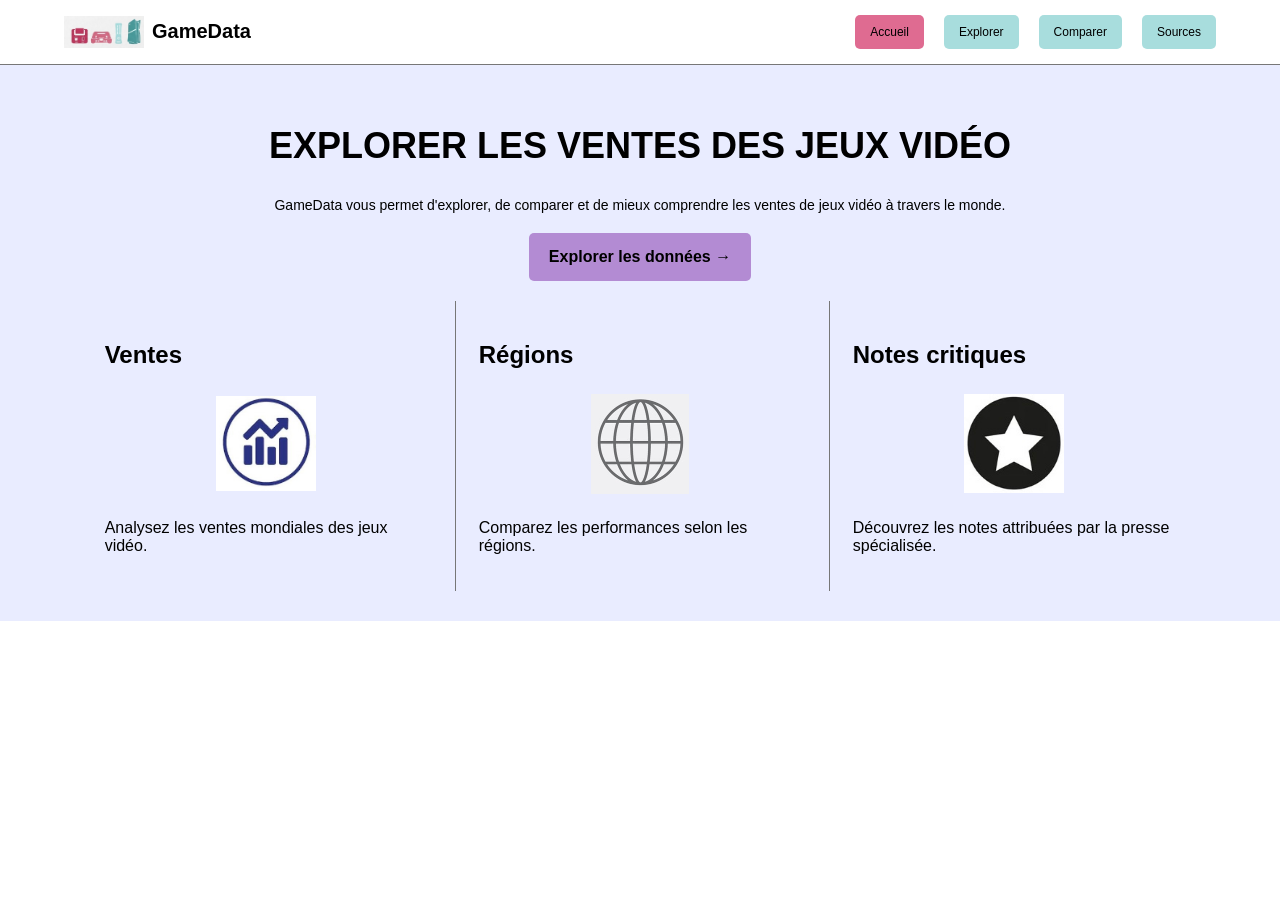
<file: index.html>
<!DOCTYPE html>
<html lang="fr">

<head>
	<link rel="stylesheet" href="style.css">
    <meta charset="UTF-8">
    <title>GameData - Accueil</title>
</head>

<body>

    <header>
        <div class="logo">
			<img src="images/logo_Game_Data-1.jpeg" alt="">
			<h1>GameData</h1>
		</div>

        <nav>
            <a href="index.html" class="actif">Accueil</a>
            <a href="explorer.html">Explorer</a>
            <a href="comparer.html">Comparer</a>
            <a href="sources.html">Sources</a>
        </nav>
    </header>

    <main>
        <h2>Explorer les ventes des jeux vidéo</h2>

        <p>
            GameData vous permet d'explorer, de comparer et de mieux
            comprendre les ventes de jeux vidéo à travers le monde.
        </p>

        <a href="explorer.html">Explorer les données →</a>

        <section>
			<h2>Ventes</h2>
			<img src="images/ventes.jpeg" alt="Graphique des ventes">
			<p>Analysez les ventes mondiales des jeux vidéo.</p>
		</section>

		<section>
			<h2>Régions</h2>
			<img src="images/regions.jpeg" alt="Globe représentant les régions">
			<p>Comparez les performances selon les régions.</p>
		</section>

		<section>
			<h2>Notes critiques</h2>
			<img src="images/critiques.jpeg" alt="Étoile représentant les notes critiques">
			<p>Découvrez les notes attribuées par la presse spécialisée.</p>
		</section>
    </main>

</body>
</html>
</file>
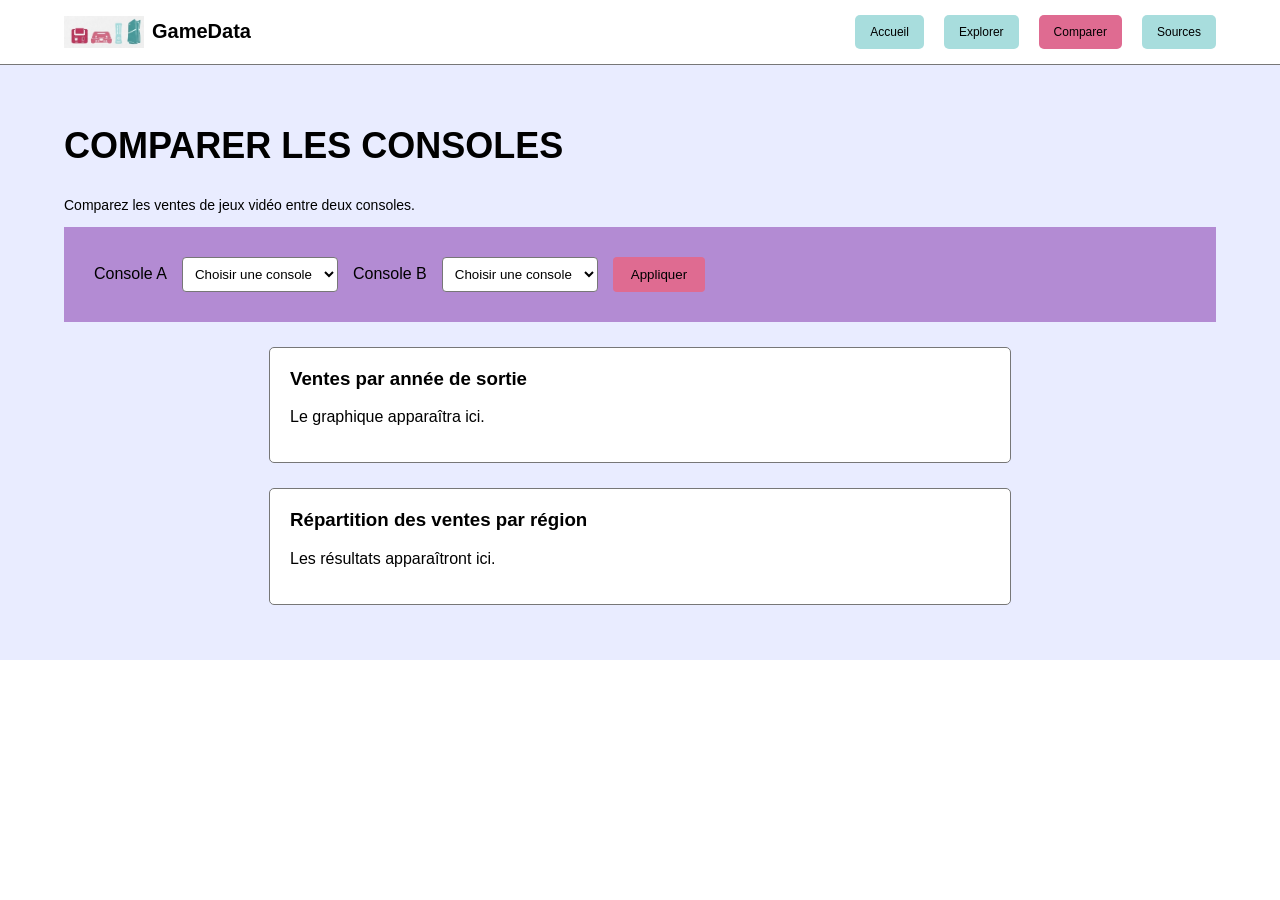
<file: comparer.html>
<!DOCTYPE html>
<html lang="fr">

<head>
    <meta charset="UTF-8">
    <title>GameData - Comparer</title>
    <link rel="stylesheet" href="style.css">
</head>

<body>

    <header>
        <div class="logo">
            <img src="images/logo_Game_Data-1.jpeg" alt="">
            <h1>GameData</h1>
        </div>

        <nav>
            <a href="index.html">Accueil</a>
            <a href="explorer.html">Explorer</a>
            <a href="comparer.html" class="actif">Comparer</a>
            <a href="sources.html">Sources</a>
        </nav>
    </header>

    <main class="page-comparer">
        <h2>Comparer les consoles</h2>
        <p>Comparez les ventes de jeux vidéo entre deux consoles.</p>

        <form>
            <label for="console-a">Console A</label>
            <select id="console-a" name="console_a">
                <option value="">Choisir une console</option>
            </select>

            <label for="console-b">Console B</label>
            <select id="console-b" name="console_b">
                <option value="">Choisir une console</option>
            </select>

            <button type="submit">Appliquer</button>
        </form>

        <div class="resultat">
            <h3>Ventes par année de sortie</h3>
            <p>Le graphique apparaîtra ici.</p>
        </div>

        <div class="resultat">
            <h3>Répartition des ventes par région</h3>
            <p>Les résultats apparaîtront ici.</p>
        </div>
    </main>

</body>
</html>
</file>
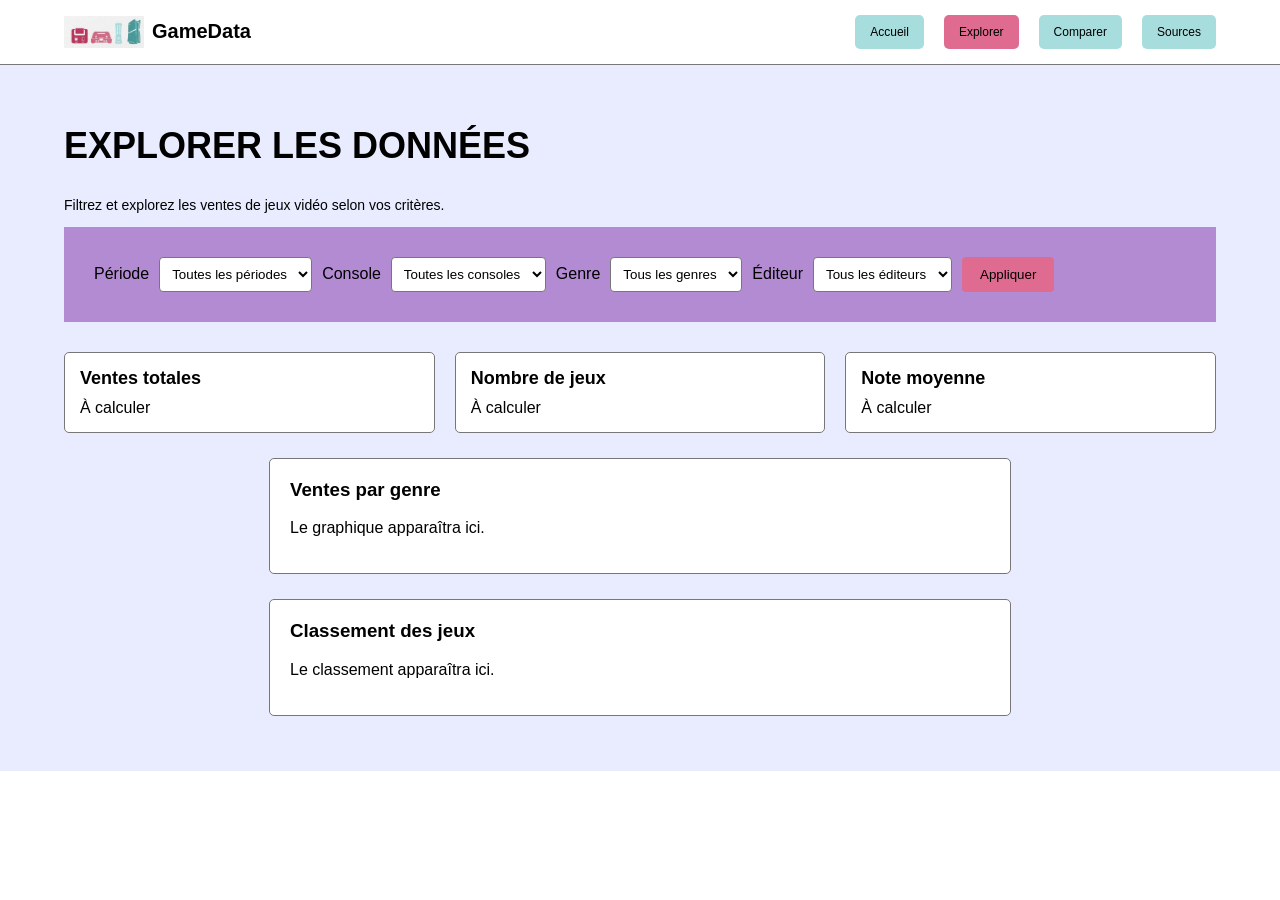
<file: explorer.html>
<!DOCTYPE html>
<html lang="fr">

<head>
    <meta charset="UTF-8">
    <title>GameData - Explorer</title>
    <link rel="stylesheet" href="style.css">
</head>

<body>

    <header>
        <div class="logo">
            <img src="images/logo_Game_Data-1.jpeg" alt="">
            <h1>GameData</h1>
        </div>

        <nav>
            <a href="index.html">Accueil</a>
            <a href="explorer.html" class="actif">Explorer</a>
            <a href="comparer.html">Comparer</a>
            <a href="sources.html">Sources</a>
        </nav>
    </header>

    <main class="page-explorer">
        <h2>Explorer les données</h2>
        <p>Filtrez et explorez les ventes de jeux vidéo selon vos critères.</p>

        <form>
            <label for="periode">Période</label>
            <select id="periode" name="periode">
                <option value="">Toutes les périodes</option>
            </select>

            <label for="console">Console</label>
            <select id="console" name="console">
                <option value="">Toutes les consoles</option>
            </select>

            <label for="genre">Genre</label>
            <select id="genre" name="genre">
                <option value="">Tous les genres</option>
            </select>

            <label for="editeur">Éditeur</label>
            <select id="editeur" name="editeur">
                <option value="">Tous les éditeurs</option>
            </select>

            <button type="submit">Appliquer</button>
        </form>
		<div class="indicateurs">
			<div class="indicateur">
				<h3>Ventes totales</h3>
				<p>À calculer</p>
			</div>

			<div class="indicateur">
				<h3>Nombre de jeux</h3>
				<p>À calculer</p>
			</div>

			<div class="indicateur">
				<h3>Note moyenne</h3>
				<p>À calculer</p>
			</div>
		</div>
		<div class="resultat">
			<h3>Ventes par genre</h3>
			<p>Le graphique apparaîtra ici.</p>
		</div>

		<div class="resultat">
			<h3>Classement des jeux</h3>
			<p>Le classement apparaîtra ici.</p>
		</div>
    </main>

</body>
</html>
</file>
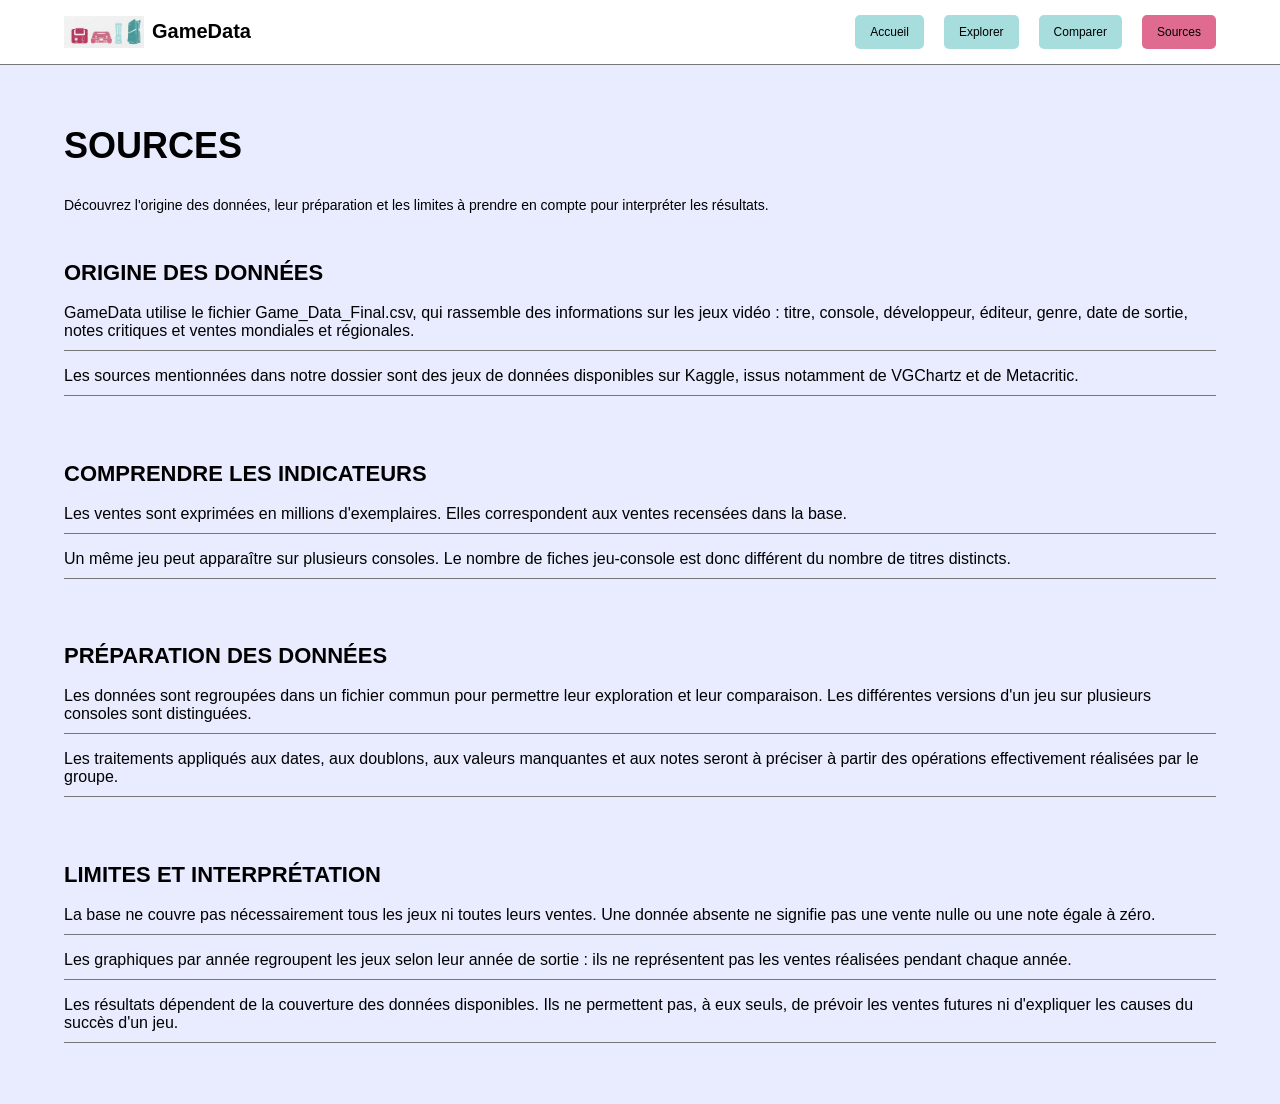
<file: sources.html>
<!DOCTYPE html>
<html lang="fr">

<head>
    <meta charset="UTF-8">
    <title>GameData - Sources</title>
    <link rel="stylesheet" href="style.css">
</head>

<body>

    <header>
        <div class="logo">
            <img src="images/logo_Game_Data-1.jpeg" alt="">
            <h1>GameData</h1>
        </div>

        <nav>
            <a href="index.html">Accueil</a>
            <a href="explorer.html">Explorer</a>
            <a href="comparer.html">Comparer</a>
            <a href="sources.html" class="actif">Sources</a>
        </nav>
    </header>

    <main class="page-sources">
        <h2>Sources</h2>

        <p>
            Découvrez l'origine des données, leur préparation et les limites
            à prendre en compte pour interpréter les résultats.
        </p>

        <section>
            <h2>Origine des données</h2>
            <p>
                GameData utilise le fichier Game_Data_Final.csv, qui rassemble
                des informations sur les jeux vidéo : titre, console,
                développeur, éditeur, genre, date de sortie, notes critiques
                et ventes mondiales et régionales.
            </p>
            <p>
                Les sources mentionnées dans notre dossier sont des jeux de
                données disponibles sur Kaggle, issus notamment de VGChartz
                et de Metacritic.
            </p>
        </section>

        <section>
            <h2>Comprendre les indicateurs</h2>
            <p>
                Les ventes sont exprimées en millions d'exemplaires.
                Elles correspondent aux ventes recensées dans la base.
            </p>
            <p>
                Un même jeu peut apparaître sur plusieurs consoles. Le nombre
                de fiches jeu-console est donc différent du nombre de titres
                distincts.
            </p>
        </section>

        <section>
            <h2>Préparation des données</h2>
            <p>
                Les données sont regroupées dans un fichier commun pour
                permettre leur exploration et leur comparaison. Les différentes
                versions d'un jeu sur plusieurs consoles sont distinguées.
            </p>
            <p>
                Les traitements appliqués aux dates, aux doublons, aux valeurs
                manquantes et aux notes seront à préciser à partir des
                opérations effectivement réalisées par le groupe.
            </p>
        </section>

        <section>
            <h2>Limites et interprétation</h2>
            <p>
                La base ne couvre pas nécessairement tous les jeux ni toutes
                leurs ventes. Une donnée absente ne signifie pas une vente
                nulle ou une note égale à zéro.
            </p>
            <p>
                Les graphiques par année regroupent les jeux selon leur année
                de sortie : ils ne représentent pas les ventes réalisées
                pendant chaque année.
            </p>
            <p>
                Les résultats dépendent de la couverture des données
                disponibles. Ils ne permettent pas, à eux seuls, de prévoir
                les ventes futures ni d'expliquer les causes du succès d'un jeu.
            </p>
        </section>
    </main>

</body>
</html>
</file>
<file: style.css>
/* Style général */
body {
    margin: 0;
    font-family: Arial, sans-serif;
    color: black;
}

/* Barre du haut */
header {
    display: flex;
    justify-content: space-between;
    align-items: center;
    padding: 15px 5%;
    border-bottom: 1px solid #777;
}

header h1 {
    font-size: 20px;
    margin: 0;
}

nav {
    display: flex;
    gap: 20px;
}

nav a {
    background-color: #a8dddd;
    color: black;
    text-decoration: none;
    padding: 10px 15px;
    border-radius: 5px;
    font-size: 12px;
}

nav a.actif {
    background-color: #df6b91;
}

/* Contenu de la page */
main {
    background-color: #e9ecff;
    text-align: center;
    padding: 30px 5%;
}

main > h2 {
    font-size: 36px;
    text-transform: uppercase;
}

main > p {
    font-size: 14px;
}

/* Bouton Explorer les données */
main > a {
    display: block;
    width: fit-content;
    background-color: #b38bd3;
    color: black;
    text-decoration: none;
    font-weight: bold;
    padding: 15px 20px;
    margin: 20px auto;
    border-radius: 5px;
}

/* Les trois rubriques */
section {
    display: inline-block;
    vertical-align: top;
    width: 28%;
    padding: 20px 2%;
    text-align: left;
}
section img {
    display: block;
    width: 100px;
    height: 100px;
    object-fit: contain;
    margin: 25px auto;
}
.logo {
    display: flex;
    align-items: center;
    gap: 8px;
}

.logo img {
    width: 80px;
    height: auto;
}
section + section {
    border-left: 1px solid #777;
}
/* Mise en forme de la page Sources */
.page-sources {
    text-align: left;
}

.page-sources section {
    display: block;
    width: auto;
    padding: 15px 0;
}

.page-sources section + section {
    border-left: none;
}

.page-sources section h2 {
    font-size: 22px;
    text-transform: uppercase;
}

.page-sources section p {
    border-bottom: 1px solid #777;
    padding-bottom: 10px;
}
/* Mise en forme de la page Explorer */
.page-explorer {
    text-align: left;
}

.page-explorer form {
    background-color: #b38bd3;
    padding: 30px;
    display: flex;
    align-items: center;
    flex-wrap: wrap;
    gap: 10px;
}

.page-explorer select {
    padding: 8px;
    border: 1px solid #777;
    border-radius: 4px;
    background-color: white;
}

.page-explorer button {
    background-color: #df6b91;
    border: none;
    border-radius: 4px;
    padding: 10px 18px;
    cursor: pointer;
}
/* Indicateurs de la page Explorer */
.indicateurs {
    display: flex;
    flex-wrap: wrap;
    gap: 20px;
    margin-top: 30px;
}

.indicateur {
    flex: 1;
    min-width: 180px;
    background-color: white;
    border: 1px solid #777;
    border-radius: 5px;
    padding: 15px;
}

.indicateur h3 {
    margin: 0 0 10px;
    font-size: 18px;
}

.indicateur p {
    margin: 0;
}
/* Emplacements du graphique et du classement */
.resultat {
    background-color: white;
    border: 1px solid #777;
    border-radius: 5px;
    padding: 20px;
    margin: 25px auto;
    max-width: 700px;
}

.resultat h3 {
    margin-top: 0;
}
/* Mise en forme de la page Comparer */
.page-comparer {
    text-align: left;
}

.page-comparer form {
    background-color: #b38bd3;
    padding: 30px;
    display: flex;
    align-items: center;
    flex-wrap: wrap;
    gap: 15px;
}

.page-comparer select {
    padding: 8px;
    border: 1px solid #777;
    border-radius: 4px;
    background-color: white;
}

.page-comparer button {
    background-color: #df6b91;
    border: none;
    border-radius: 4px;
    padding: 10px 18px;
    cursor: pointer;
}
</file>
